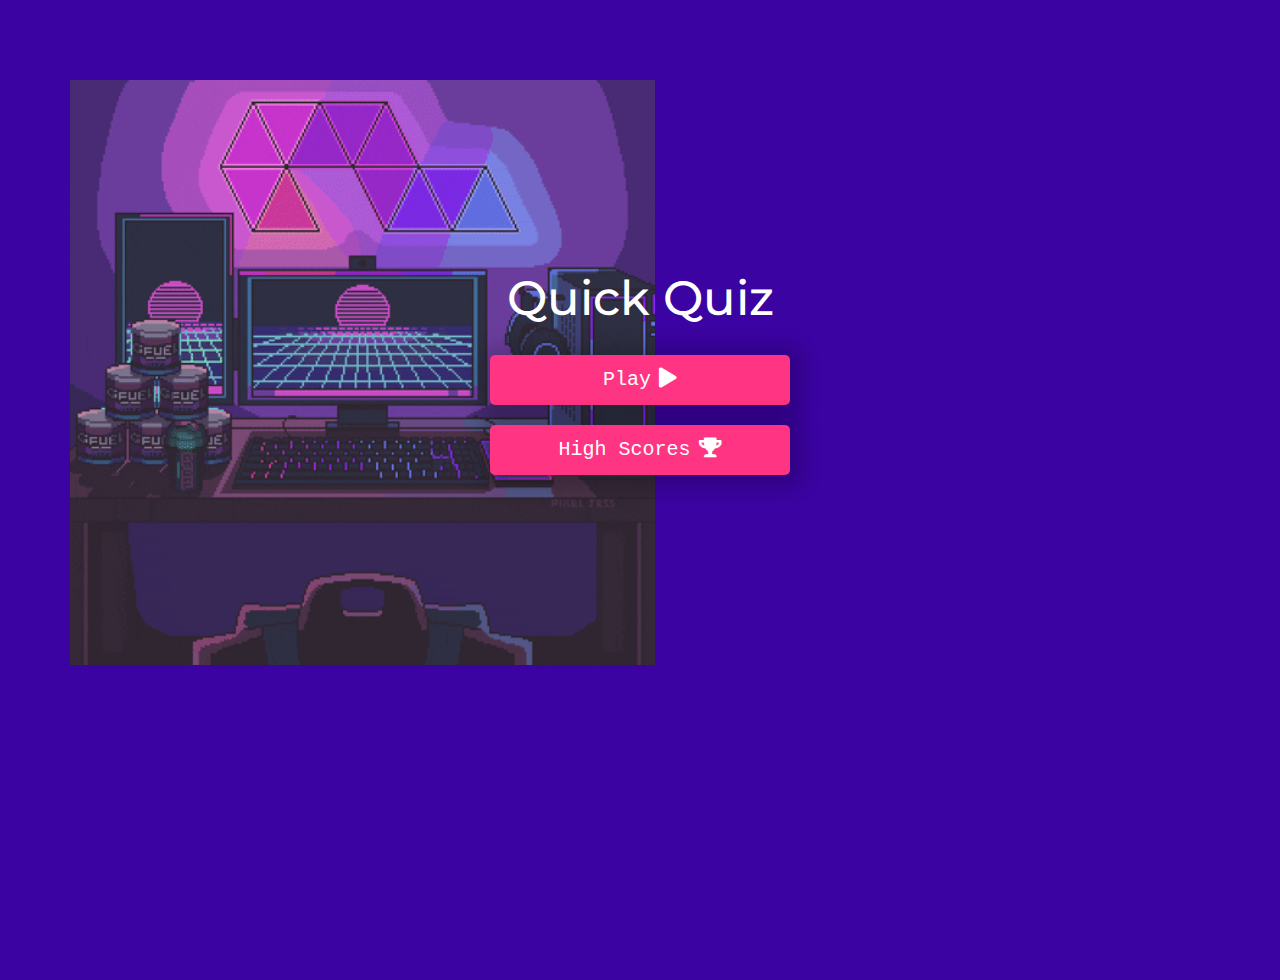
<file: index.html>
<!DOCTYPE html>
<html lang="en">
<head>
    <meta charset="UTF-8">
    <meta name="viewport" content="width=device-width, initial-scale=1.0">
    <title>Simple Quiz</title>
    <!-- Favicon -->
    <link rel="icon" type="image/png" href="./resources/favicon.png">
    <!-- Font-awesome  -->
    <link rel="stylesheet" href="https://cdnjs.cloudflare.com/ajax/libs/font-awesome/5.14.0/css/all.min.css">
    <!-- Bootsrap CSS -->
    <link rel="stylesheet" href="https://stackpath.bootstrapcdn.com/bootstrap/4.5.2/css/bootstrap.min.css" integrity="sha384-JcKb8q3iqJ61gNV9KGb8thSsNjpSL0n8PARn9HuZOnIxN0hoP+VmmDGMN5t9UJ0Z" crossorigin="anonymous">
    <!-- Custom CSS -->
    <link rel="stylesheet" href="./styles/index.css">
</head>
<body>
     <script>
      // ------------Main container-------------
      var mainContainer = document.createElement('div');
      mainContainer.setAttribute('class', 'container');
      document.body.append(mainContainer);

      // -------------Header---------------------

      var indexHeader = document.createElement('div');
      indexHeader.setAttribute('class', 'index-header');
      indexHeader.innerHTML = "<h1>Quick Quiz</h1>"
      mainContainer.appendChild(indexHeader);

      // ------------ Play Button ------------------

      var playButton = document.createElement('a');
      playButton.setAttribute('href', './pages/game.html');
      mainContainer.appendChild(playButton);

      var btn1 = document.createElement('button');
      btn1.setAttribute('id', 'play');
      btn1.innerText = "Play"
      var i1 = document.createElement('i');
      i1.setAttribute('class','fa ml-2 fa-play');
      i1.setAttribute('aria-hidden', 'true');
      btn1.appendChild(i1);
      playButton.appendChild(btn1);

      // -------------- High Scores Button -------------
      
      var highScoreButton = document.createElement('a');
      highScoreButton.setAttribute('href', './pages/highscores.html');
      mainContainer.appendChild(highScoreButton);

      var btn2 = document.createElement('button');
      btn2.setAttribute('id', 'highScores');
      btn2.innerText = "High Scores"
      var i2 = document.createElement('i');
      i2.setAttribute('class','fa ml-2 fa-trophy');
      i2.setAttribute('aria-hidden', 'true');
      btn2.appendChild(i2);
      highScoreButton.appendChild(btn2);




     </script>
    
</body>
</html>
</file>
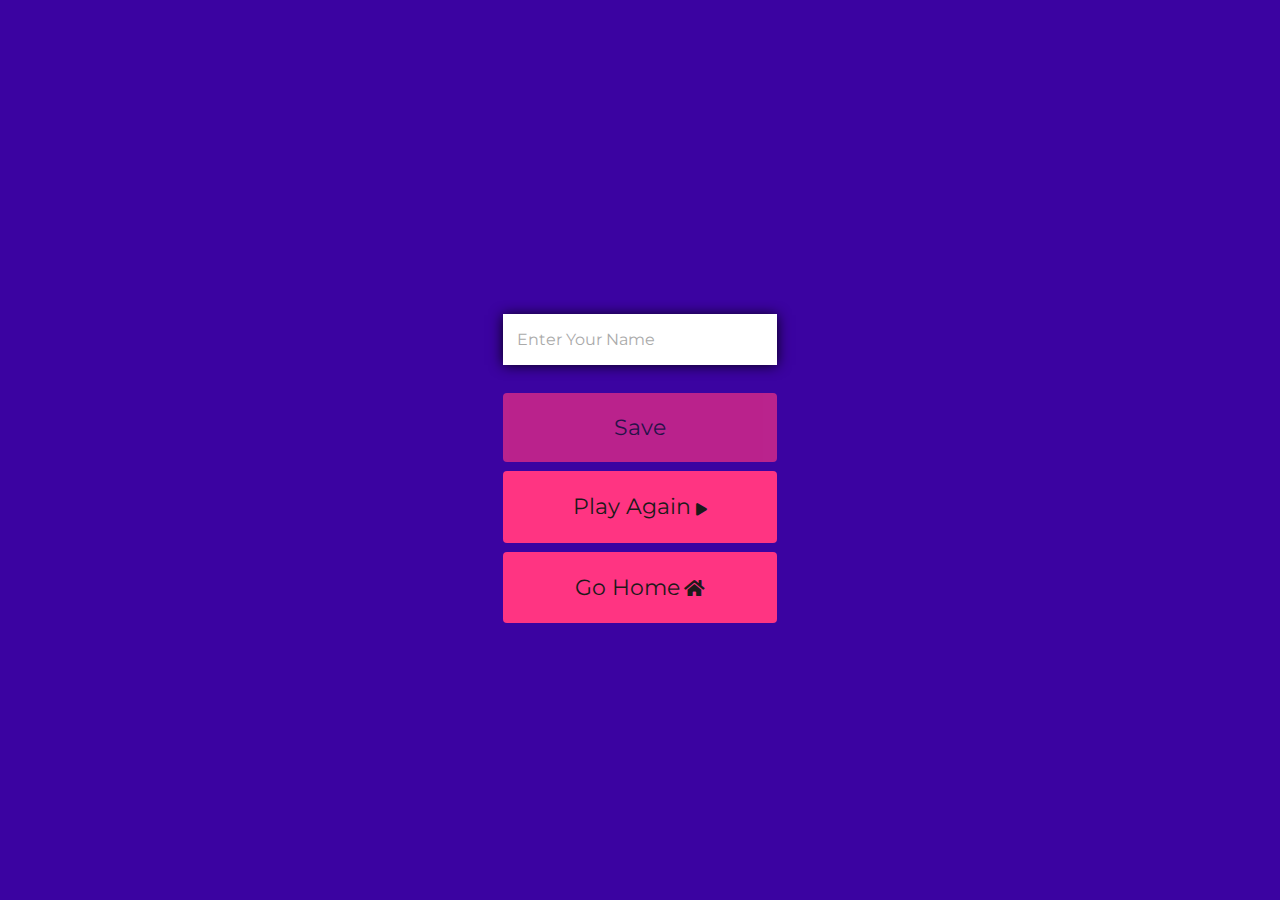
<file: pages/end.html>
<!DOCTYPE html>
<html lang="en">
    <head>
        <meta charset="UTF-8">
        <meta name="viewport" content="width=device-width, initial-scale=1.0">
        <title>End Page</title>
        <!-- Favicon -->
        <link rel="icon" type="image/png" href="../resources/favicon.png">
        <!-- Font-awesome  -->
        <link rel="stylesheet" href="https://cdnjs.cloudflare.com/ajax/libs/font-awesome/5.14.0/css/all.min.css">
        <!-- Bootsrap CSS -->
        <link rel="stylesheet" href="https://stackpath.bootstrapcdn.com/bootstrap/4.5.2/css/bootstrap.min.css" integrity="sha384-JcKb8q3iqJ61gNV9KGb8thSsNjpSL0n8PARn9HuZOnIxN0hoP+VmmDGMN5t9UJ0Z" crossorigin="anonymous">
        <!-- Custom CSS -->
        <link rel="stylesheet" href="../styles/end.css">
    </head>
<body>

    <script>

        // -----------End Container-----------------

        var endContainer = document.createElement('div');
        endContainer.setAttribute('class','container');
        document.body.append(endContainer);
        
        // -----------Inner Div --------------------

        var innerDiv = document.createElement('div');
        innerDiv.setAttribute('id', 'end');
        innerDiv.setAttribute('class', 'end1 end2');
        endContainer.appendChild(innerDiv);

        // ---------------final Score---------------

        var final  = document.createElement('h1');
        final.setAttribute('id', 'finalScore');
        final.innerText = "0";
        innerDiv.appendChild(final);

        // ---------------Form Container--------------

        var formContainer = document.createElement('form');
        formContainer.setAttribute('class', 'form-container');
        innerDiv.appendChild(formContainer);

        // ------------ input field--------------

        var inp = document.createElement('input');
        inp.setAttribute('type', 'text');
        inp.setAttribute('name', 'name');
        inp.setAttribute('id', 'username');
        inp.setAttribute('placeholder', 'Enter Your Name');
        formContainer.appendChild(inp);

        // Save button
        var btnEnd = document.createElement('button');
        btnEnd.setAttribute('type', 'submit');
        btnEnd.setAttribute('id', 'saveScoreBtn');
        btnEnd.setAttribute('class', 'btn');
        btnEnd.setAttribute('onclick', 'saveHighScore(event)');
        btnEnd.setAttribute('disabled', 'true');
        btnEnd.innerText = "Save";
        formContainer.appendChild(btnEnd);

        // ----------------Play Again Button --------------------


      var playAgainButton = document.createElement('a');
      playAgainButton.setAttribute('href', './game.html');
      innerDiv.appendChild(playAgainButton);
      
      var btnPlayAgain = document.createElement('button');
     
      btnPlayAgain.setAttribute('id', 'playAgain');
      btnPlayAgain.setAttribute('class', 'btn');
      
      btnPlayAgain.innerText = "Play Again"
      var i3 = document.createElement('i');
      i3.setAttribute('class','fa ml-2 fa-play');
      i3.setAttribute('aria-hidden', 'true');
      btnPlayAgain.appendChild(i3);
      playAgainButton.appendChild(btnPlayAgain);
      
       // ---------------- Go Home Button -----------------------
       
       var goHomeButton = document.createElement('a');
      goHomeButton.setAttribute('href', '../index.html');
      innerDiv.appendChild(goHomeButton);
      
      var btnGoHome = document.createElement('button');
     
      btnGoHome.setAttribute('id', 'goHome');
      btnGoHome.setAttribute('class', 'btn');
      
      btnGoHome.innerText = "Go Home"
      var i4 = document.createElement('i');
      i4.setAttribute('class','fa ml-2 fa-home');
      i4.setAttribute('aria-hidden', 'true');
      btnGoHome.appendChild(i4);
      goHomeButton.appendChild(btnGoHome);



    </script>



    <script src="../JS/end.js"></script>
    
</body>
</html>
</file>
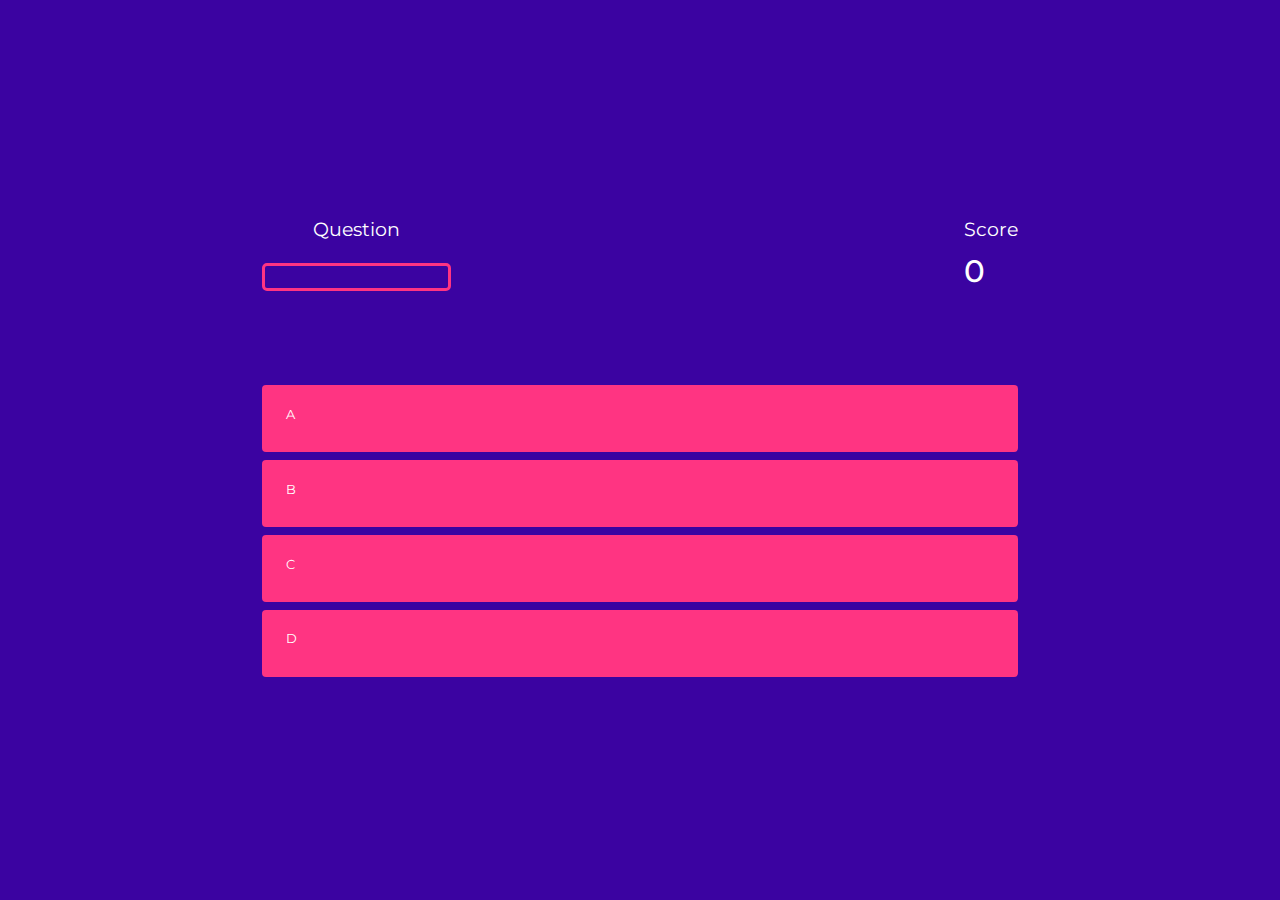
<file: pages/game.html>
<!DOCTYPE html>
<html lang="en">
<head>
    <meta charset="UTF-8">
    <meta name="viewport" content="width=device-width, initial-scale=1.0">
    <title>Game</title>
    <!-- Favicon -->
    <link rel="icon" type="image/png" href="../resources/favicon.png">
    <!-- Font-awesome  -->
    <link rel="stylesheet" href="https://cdnjs.cloudflare.com/ajax/libs/font-awesome/5.14.0/css/all.min.css">
    <!-- Bootsrap CSS -->
    <link rel="stylesheet" href="https://stackpath.bootstrapcdn.com/bootstrap/4.5.2/css/bootstrap.min.css" integrity="sha384-JcKb8q3iqJ61gNV9KGb8thSsNjpSL0n8PARn9HuZOnIxN0hoP+VmmDGMN5t9UJ0Z" crossorigin="anonymous">
    <!-- Custom CSS -->
    <link rel="stylesheet" href="../styles/game.css">
</head>
<body>
    <script>
        // -------------- Game Container -----------------

        var gameContainer = document.createElement('div');
        gameContainer.setAttribute('class', 'container');
        document.body.append(gameContainer);

        // --------------- Quiz Section ------------------

        var quizDiv = document.createElement('div');
        quizDiv.setAttribute('id', 'quiz');
        gameContainer.appendChild(quizDiv);

        // -------------- Head Section  --------------------

        var headDiv = document.createElement('div')
        headDiv.setAttribute('id', 'head-section');
        quizDiv.appendChild(headDiv)

        // head - div  item 1

        var headDivItem1 = document.createElement('div');
        headDivItem1.setAttribute('id', 'head-section-item');
        headDiv.appendChild(headDivItem1);


        var quesP = document.createElement('p');
        quesP.setAttribute('id', 'progressText');
        quesP.setAttribute('class', 'head-prefix');
        quesP.innerText = "Question"
        headDivItem1.appendChild(quesP);

        // progress bar

        var progressDiv = document.createElement('div');
        progressDiv.setAttribute('id','progress');
        headDivItem1.appendChild(progressDiv);

        var innerProgressDiv = document.createElement('div');
        innerProgressDiv.setAttribute('id','progressStatus');
        progressDiv.appendChild(innerProgressDiv);

        // head - div  item 2

        var headDivItem2 = document.createElement('div');
        headDivItem2.setAttribute('id', 'head-section-item');
        headDiv.appendChild(headDivItem2);

         // Score 

        var scoreP = document.createElement('p');
        scoreP.setAttribute('class', 'head-prefix');
        scoreP.innerText = "Score"
        headDivItem2.appendChild(scoreP);

        // Score Value

        var scoreValueH1 = document.createElement('h1');
        scoreValueH1.setAttribute('id', 'score');
        scoreValueH1.setAttribute('class', 'head-section-text');
        scoreValueH1.innerText = "0";
        headDivItem2.appendChild(scoreValueH1);

        // -------------- Main Quiz Section----------------

        // Question 

        var questionH1 = document.createElement('h1');
        questionH1.setAttribute('id', 'question');
        quizDiv.appendChild(questionH1);

        // -----------------Options------------------------

        // --------Choice 1---------
        
        var choice1 = document.createElement('div');
        choice1.setAttribute('class','choice-container');
        quizDiv.appendChild(choice1);

        var p1Choice1 = document.createElement('p');
        p1Choice1.setAttribute('class', 'choice-prefix');
        p1Choice1.innerText = "A";
        choice1.appendChild(p1Choice1);

        var p2Choice1 = document.createElement('p');
        p2Choice1.setAttribute('class', 'choice-text');
        p2Choice1.setAttribute('data-number', '1');
        
        choice1.appendChild(p2Choice1);

        // --------Choice 2---------
        
        var choice2 = document.createElement('div');
        choice2.setAttribute('class','choice-container');
        quizDiv.appendChild(choice2);

        var p1Choice2 = document.createElement('p');
        p1Choice2.setAttribute('class', 'choice-prefix');
        p1Choice2.innerText = "B";
        choice2.appendChild(p1Choice2);

        var p2Choice2 = document.createElement('p');
        p2Choice2.setAttribute('class', 'choice-text');
        p2Choice2.setAttribute('data-number', '2');
        
        choice2.appendChild(p2Choice2);

        // --------Choice 3---------
        
        var choice3 = document.createElement('div');
        choice3.setAttribute('class','choice-container');
        quizDiv.appendChild(choice3);

        var p1Choice3 = document.createElement('p');
        p1Choice3.setAttribute('class', 'choice-prefix');
        p1Choice3.innerText = "C";
        choice3.appendChild(p1Choice3);

        var p2Choice3 = document.createElement('p');
        p2Choice3.setAttribute('class', 'choice-text');
        p2Choice3.setAttribute('data-number', '3');
        
        choice3.appendChild(p2Choice3);

        // --------Choice 4---------
        
        var choice4 = document.createElement('div');
        choice4.setAttribute('class','choice-container');
        quizDiv.appendChild(choice4);

        var p1Choice4 = document.createElement('p');
        p1Choice4.setAttribute('class', 'choice-prefix');
        p1Choice4.innerText = "D";
        choice4.appendChild(p1Choice4);

        var p2Choice4 = document.createElement('p');
        p2Choice4.setAttribute('class', 'choice-text');
        p2Choice4.setAttribute('data-number', '4');
        
        choice4.appendChild(p2Choice4);

        


       

    </script>




     <!-- External Script -->
     <script src="../JS/game.js"></script>
</body>
</html>
</file>
<file: styles/index.css>
@import url('https://fonts.googleapis.com/css2?family=Montserrat:wght@600&display=swap');

html{
    box-sizing: border-box;
}

body{
    margin: 0;
    font-family: Montserrat, sans-serif;
    background: #3b03a1;
    height: 100vh;
    width: 100vw;
}
.container{
    height: 65vh;
    display: flex;
    flex-direction: column;
    justify-content: center;
    align-items: center;
    background: url('../resources/robot.gif');
    background-size: contain;
    background-position: center left;
    background-repeat: no-repeat;
    margin-top: 80px;
  }

  .index-header h1{
        color: white;
        font-size: 3rem;
  }

  button{
    cursor: pointer;
    outline: none;
    width: 300px;
    height: 50px;
    font-family: 'Courier New', Courier, monospace;
    font-size: 20px;
    color: white;
    background: #ff3482;
    border: none;
    margin-top: 20px;
    border-radius: 5px;
    box-shadow: 2px 2px 20px 10px rgba(0,0,0,0.2);
    }
  
    button:hover{
      filter: brightness(95%);
    }
  
    button:active{
      transform: scale(0.98);
    }
  
    button:disabled{
      cursor: default;
      filter: brightness(30%);
    }

  @media screen and (max-width: 1000px){


    .container{
      background-size: cover;
      background-position: center center;
    }
    .index-header h1{
        margin-top: 40%;
  }
    button{
      box-shadow: 5px 5px 30px 20px rgba(0,0,0,0.5);
    }


  }
</file>
<file: styles/end.css>
@import url('https://fonts.googleapis.com/css2?family=Montserrat:wght@600&display=swap');

* {
    box-sizing: border-box;
    margin: 0;
    padding: 0;
    font-size: 57%;
    font-family: Montserrat, sans-serif;
}
body {
    color: #fff;
    background-color: #3b03a1;
}

#end{
    width: 100%;
    max-width: 30rem;
}
.container {
    width: 100vw;
    height: 100vh;
    display: flex;
    justify-content: center;
    align-items: center;
}

h1 {
    font-size: 5.4rem;
    color: #fff;
    margin-bottom: 5rem;
}

.end2 {
    display: flex;
    flex-direction: column;
}

.end1 {
    justify-content: center;
    align-items: center;
}

.hidden {
    display: none;
}

.btn {
    font-size: 2.4rem;
    padding: 2rem 0;
    width: 30rem;
    text-align: center;
    margin-bottom: 1rem;
    text-decoration: none;
    color: rgb(28, 26, 26);
    background:  #ff3482;
    border-radius: 4px;
}

.btn:hover {
    cursor: pointer;
    box-shadow: 0 0.4rem 1.4rem 0 rgba(0, 0, 0, 0.6);
    transition: transform 150ms;
    transform: scale(1.03);
}

.btn[disabled]:hover {
    cursor: not-allowed;
    box-shadow: none;
    transform: none;
}

.form-container {
    width: 100%;
    display: flex;
    flex-direction: column;
    align-items: center;
    max-width: 40rem;
}

input {
    margin-bottom: 1rem;
    width: 20rem;
    padding: 1.5rem;
    font-size: 1.8rem;
    border: none;
    box-shadow: 0 0.1rem 1.4rem 0 rgba(0, 0, 0, 0.9);
}

input::placeholder {
    color: #aaa;
}

#username {
    margin-bottom: 3rem;
    width: 100%;
    outline: none;
}

#end-text {
    font-size: 2.4rem;
    color: #fff;
    text-align: center;
}

#saveScoreBtn {
    border: none;
}

.fa-home {
    margin-left: 1rem;
    font-size: 2rem;
    color: rgb(28, 26, 26)
}

@media screen and (max-width: 997px) {
    #end {
        min-width: 10rem;
    }
    
}
</file>
<file: styles/game.css>
@import url('https://fonts.googleapis.com/css2?family=Montserrat:wght@600&display=swap');

* {
    box-sizing: border-box;
    margin: 0;
    padding: 0;
    font-size: 59%;
    font-family: Montserrat, sans-serif;
}
body {
    color: #fff;
    background-color: #3b03a1;
}

h1 {
    font-size: 3.3rem;
    color: #fff;
    margin-bottom: 5rem;
}

.container {
    width: 100vw;
    height: 100vh;
    display: flex;
    justify-content: center;
    align-items: center;
}
.choice-container {
    display: flex;
    margin-bottom: 0.8rem;
    width: 100%;
    border-radius: 4px;
    background:  #ff3482;
    font-size: 2.4rem;
    min-width: 80rem;
}

.choice-container:hover {
    cursor: pointer;
    box-shadow: 0 0.4rem 1.4rem 0 rgba(0, 0,0, 0.5);
    transform: scale(1.02);
    transform: transform 100ms;
}

.choice-prefix {
    padding: 2rem 2.5rem;
    color: white;
}

.choice-text {
    padding: 2rem;
    width: 100%;
}

.correct {
    background: linear-gradient(32deg, rgba(11, 223, 36) 0%, rgb(41, 232, 111) 100%);
}

.incorrect {
    background: linear-gradient(32deg, rgba(230, 29, 29, 1) 0%, rgb(224, 11, 11, 1) 100%);
}


#head-section {
    display: flex;
    justify-content: space-between;
}

.head-prefix {
    text-align: center;
    font-size: 2rem;
}



#progress {
    width: 20rem;
    height: 3rem;
    border: 3px solid  #ff3482;
    margin-top: 2rem;
    border-radius: 5px;
    overflow: hidden;
}

#progressStatus {
    height: 100%;
    background: rgb(11,223,36);
    width: 0%;
}

@media screen and (max-width: 997px) {
    .choice-container {
        min-width: 20rem;
    }
}
</file>
